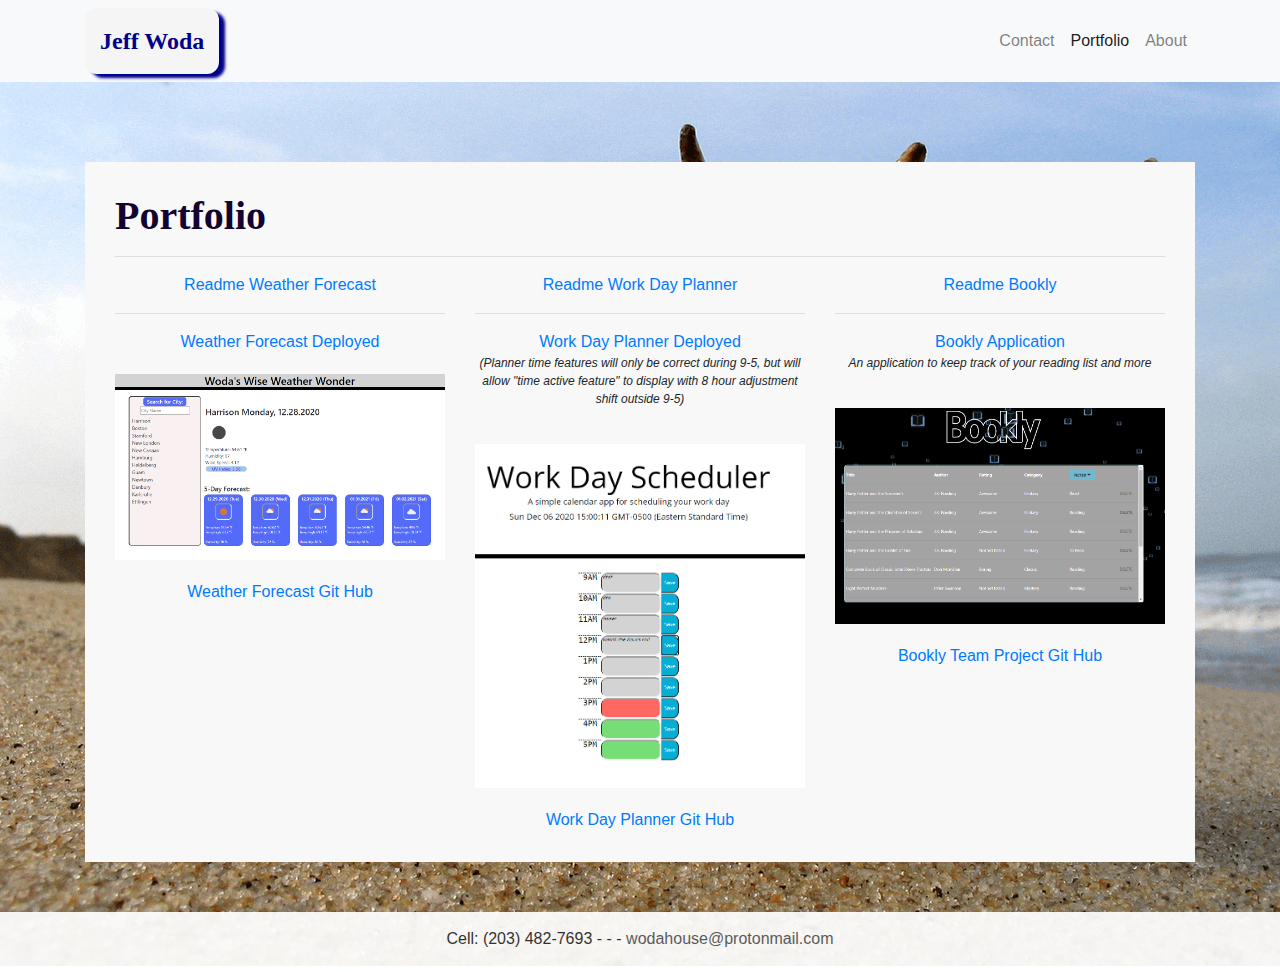
<file: portfolio.html>
<!DOCTYPE html>
<html lang="en-us">

<head>

  <meta charset="UTF-8">
  <meta name="viewport" content="width=device-width, initial-scale=1.0">
  <meta http-equiv="X-UA-Compatible" content="ie=edge">

  <title>Woda - Portfolio</title>

  <link rel="stylesheet" href="https://maxcdn.bootstrapcdn.com/bootstrap/4.0.0/css/bootstrap.min.css">
  <link rel="stylesheet" href="css/styles.css" media="screen">

</head>

<body class = "pic3">
    <nav class="navbar navbar-expand-lg navbar-light bg-light">
        <div class="container">
        
          <button class="navbar-brand" id="logo">Jeff Woda</button>
          <button class="navbar-toggler" type="button" data-toggle="collapse" data-target="#navbar1"
            aria-controls="navbar1" aria-expanded="false" aria-label="Toggle navigation">
            <span class="navbar-toggler-icon"></span>
          </button>
         
          <div class="collapse navbar-collapse" id="navbar1">
            <ul class="navbar-nav ml-auto mt-2 mt-lg-0">
              <li class="nav-item">
                <a class="nav-link" href="contact.html">Contact</a>
              </li>
              <li class="nav-item active">
                <a class="nav-link" href="portfolio.html">Portfolio</a>
              </li>
              <li class="nav-item">
                <a class="nav-link" href="index.html">About</a>
              </li>
            </ul>
          </div>
        </div>
      </nav>
    
  <div class="container">
    <main class="row">
      <div class="col-md-12">
        <article class="block">
          <h1 class="block-header">Portfolio</h1>
          <hr />
          <div class="row">
            <div class="col-sm-4 col-md-8 col-lg-4" style="text-align:center">
              <a class="port" href="https://github.com/wodaje/weather_forecast/blob/main/Readme.md">Readme Weather Forecast</a>
              <hr />
              <a class="port" href="https://wodaje.github.io/weather_forecast/">Weather Forecast Deployed</a>
              <img class="img-fluid port-image" src="assets/Weather_SnapShot.png" alt="Image of weather website"> 
              <a class="port" href="https://github.com/wodaje/weather_forecast">Weather Forecast Git Hub</a>
            </div>
            <div class="col-sm-4 col-md-8 col-lg-4" style="text-align:center"> 
              <a class="port" href="https://github.com/wodaje/WorkDayPlanner/blob/main/README.md">Readme Work Day Planner</a>
              <hr />
              <a class="port" href="https://wodaje.github.io/WorkDayPlanner/">Work Day Planner Deployed</a>
              <p class ="small-sub-text">(Planner time features will only be correct during 9-5, but will allow "time active feature" to display with 8 hour adjustment shift outside 9-5)</p>
              <img class="img-fluid port-image" src="assets/wdp_screen.png" alt="Image of work day planner website">
              <a class="port" href="https://github.com/wodaje/WorkDayPlanner">Work Day Planner Git Hub</a>
            </div>
            <div class="col-sm-4 col-md-8 col-lg-4" style="text-align:center"> 
              <a class="port" href="https://github.com/Eamon02/Bookly/blob/main/README.md">Readme Bookly</a>
              <hr />
              <a class="port" href="https://boookly.herokuapp.com/">Bookly Application</a>
              <p class ="small-sub-text">An application to keep track of your reading list and more</p>
              <img class="img-fluid port-image" src="assets/bookly.png" alt="Image of Bookly Interface screen">
              <a class="port" href="https://github.com/Eamon02/Bookly">Bookly Team Project Git Hub</a>
          <!-- <div class="row">
            <div class="col-sm-6 col-md-12 col-lg-6">
            </div>
          </div> -->
        </article>
      </div>
    </main>

          <!-- Modal -->
<div id="simpleModal" class="modal">
  <div class="modal-content">
      <div class="modal-header">
        <h3>Informational Cl(i)ck</h3>              
        <span id="closeBtn" class="closeBtn">&times;</span>    
      </div>
     <div class="modal-body">
          <!-- <p>If you are interested click on an item</p> -->
          <a class= "link" href="https://www.linkedin.com/in/jeff-woda-1033933/" id="link">Linkedin Profile</a>
          <hr />
          <a class= "link"href="https://github.com/wodaje">Git Hub</a>
          <hr />
          <a class= "link" href="./assets/Woda_CV_Main.pdf">Resume</a>
      </div>
      <div class="modal-footer">
          <h6>Constantly (e)n Motion</h6>
      </div>
  </div>
</div>
  </div>
  
  <footer class="footer">
    <div class="link_gray text-muted-footer text-center">
      <span> Cell: (203) 482-7693 - - -  <a class="link_gray" href="mailto: wodahouse@protonmail.com">wodahouse@protonmail.com</a></span>     
    </div>
  </footer>
  
  <script type="text/javascript" src="https://cdnjs.cloudflare.com/ajax/libs/jquery/3.2.1/jquery.min.js"></script>
  <script src="https://maxcdn.bootstrapcdn.com/bootstrap/4.0.0/js/bootstrap.min.js"></script></script>
  <script src="./scripts/main.js"></script>
</body>

</html>
</file>
<file: css/styles.css>
body {
  /* Typography */
  font-family: Arial, "Helvetica Neue", Helvetica, sans-serif;
}

.pic1 {
  background-image: url("../assets/num2.png");
  background-repeat: no-repeat;
  background-position: center;
}

.pic2 {
  background-image: url("../assets/num3.png");
  background-repeat: no-repeat;
  background-position: center;
}

.pic3 {
  background-image: url("../assets/num4.png");
  background-repeat: no-repeat;
  background-position: center;
}

html {
  /* Positioning */
  position: relative;

  /* Box-model */
  min-height: 100%;
}

/* add space for fixed nav */
main {
  margin: 80px 0;
}

/* create styles for use for all white main boxes */
.block {
  background-color: rgb(248, 248, 248);
  padding: 30px;
  margin-bottom: 30px;
}

.block-header {
  color: #130331;
  font-family: Georgia, Times, "Times New Roman", serif;
  font-weight: 800;
}

/* NAV START */
#logo {
  font-family: Georgia, Times, "Times New Roman", serif;
  padding: 15px;
  font-size: 24px;
  font-weight: 800;
  color: darkblue;
  border-radius: 12px;
  background: rgb(245, 245, 245);
  box-shadow: 6px 4px 3px darkblue;
}

#logo:hover {
  font-size: 28px;
  font-weight: 1000;
  box-shadow: 6px 4px 12px darkblue;
  padding: 12px;
}

.center {
  text-align: center;
}

.center:hover {
  font-weight: 600;
  background-color: yellow;
  border-radius: 12px;
  padding: 6px;
  color: black;
}

.textA {
  text-align: center;
}

.link:hover {
  font-weight: 700;
  background-color: darkblue;
  border-radius: 8px;
  padding: 6px;
  color: white;
}

.small-sub-text {
  font-size: 12px;
  font-style: italic;
}

/* override bootstrap hover color and border */
.navbar-default .navbar-nav > li > a:hover {
  color: #4aaaa5;
}

.navbar {
  background: white;
  border: none;
}

/* END NAV */

/* CONNECT W/ ME CSS */
.connect-header {
  /* Typography */
  font-size: 25px;
}

.connect-photo {
  /* Box-model */
  width: 55px;
  height: 55px;
}

#logo {
  border: none;
}

#images {
  /* Box-model */
  padding-top: 15px;

  /* Typography */
  text-align: center;
}
/* END CONNECT W/ ME */

/* BEGIN FOOTER */
.footer {
  /* Positioning */
  position: absolute;
  bottom: 0;

  /* Box-model */
  width: 100%;
  height: 60px;

  /* Visual */
  background-color: rgba(255, 255, 255, 0.925);
}

.text-muted-footer {
  /* Box-model */
  margin-top: 15px;

  /* Typography */
  color: #fff;
}

.about-me-header {
  /* Positioning */
  margin-bottom: 33px;
  font-family: Georgia, Times, "Times New Roman", serif;

  /* Typography */
  font-size: 32px;
  font-weight: bold;
  color: #4aaaa5;
}

#about-image {
  /* Positioning */
  float: left;

  /* Box-model */
  width: 33%;
  margin: 0 20px 10px 0;
  border-radius: 20px;
}
/* END ABOUT-ME PAGE */

/* PORTFOLIO PAGE */
.port-image {
  margin: 20px auto;
}

.link_gray {
  color: black;
  text-decoration: none;
  background-color: none;
  opacity: 0.8;
}
/* END PORTFOLIO PAGE */

/* CONTACT FORM PAGE  */
.form-control {
  border-radius: 12;
  min-width: 100%;
  max-width: 100%;
}

.submit-btn {
  /* Box-model */
  padding: 15px 30px;
  font-size: 16px;
  font-weight: lighter;

  /* Typography */
  color: #fff;

  /* Visual */
  background-color: #4aaaa5;
  border: 0;
}

.submit-btn:hover {
  opacity: 0.5;
}

/* END CONTACT FORM PAGE */

/*Modal*/

.modal {
  display: none;
  position: absolute;
  z-index: 1;
  width: 100%;
  height: 100%;
  background-color: rgba(0, 0, 0, 0.75);
}

.modal-content {
  background-color: #f4f4f4;
  margin: auto;
  width: 20%;
  height: auto;
  box-shadow: 0 5px 8px 0 rgba(0, 0, 0, 0.8), 0 7px 20px 0 rgb(0, 0, 0, 0.5);
  animation-name: modalopen;
  animation-duration: 0.85s;
}

.modal-header h2 {
  margin: 0;
}

.modal-header {
  display: flex;
  align-content: space-between;
  background-color: rgb(80, 165, 255);
  padding: 10px;
  color: #fff;
}

.modal-body {
  padding: 10px 30px;
  align-content: center;
}

.modal-footer {
  background-color: rgb(80, 165, 255);
  padding: 10px;
  color: white;
  justify-content: center;
}

.closeBtn {
  align-self: top;
  color: white;
  font-size: 30px;
}

.closeBtn:hover,
closeBtn:focus {
  color: #000;
  text-decoration: none;
  cursor: pointer;
}

@keyframes modalopen {
  from {
    opacity: 0;
  }
  to {
    opacity: 1;
  }
}
/* media query for nav background color change */

@media only screen and (max-width: 1570px) {
  .modal-content {
    background-color: #f4f4f4;
    margin: auto;
    width: 30%;
    height: auto;
    box-shadow: 0 5px 8px 0 rgba(0, 0, 0, 0.8), 0 7px 20px 0 rgb(0, 0, 0, 0.5);
    animation-name: modalopen;
    animation-duration: 0.85s;
  }
}

@media only screen and (max-width: 1030px) {
  .modal-content {
    background-color: #f4f4f4;
    margin: auto;
    width: 40%;
    height: auto;
    box-shadow: 0 5px 8px 0 rgba(0, 0, 0, 0.8), 0 7px 20px 0 rgb(0, 0, 0, 0.5);
    animation-name: modalopen;
    animation-duration: 0.85s;
  }
}
@media only screen and (max-width: 768px) {
  .navbar-header {
    background-color: #4aaaa5;
  }
  .modal-content {
    background-color: #f4f4f4;
    margin: auto;
    width: 60%;
    height: auto;
    box-shadow: 0 5px 8px 0 rgba(0, 0, 0, 0.8), 0 7px 20px 0 rgb(0, 0, 0, 0.5);
    animation-name: modalopen;
    animation-duration: 0.85s;
  }
}

@media only screen and (max-width: 550px) {
  .modal-content {
    background-color: #f4f4f4;
    margin: auto;
    width: 80%;
    height: auto;
    box-shadow: 0 5px 8px 0 rgba(0, 0, 0, 0.8), 0 7px 20px 0 rgb(0, 0, 0, 0.5);
    animation-name: modalopen;
    animation-duration: 0.85s;
  }
}
</file>
